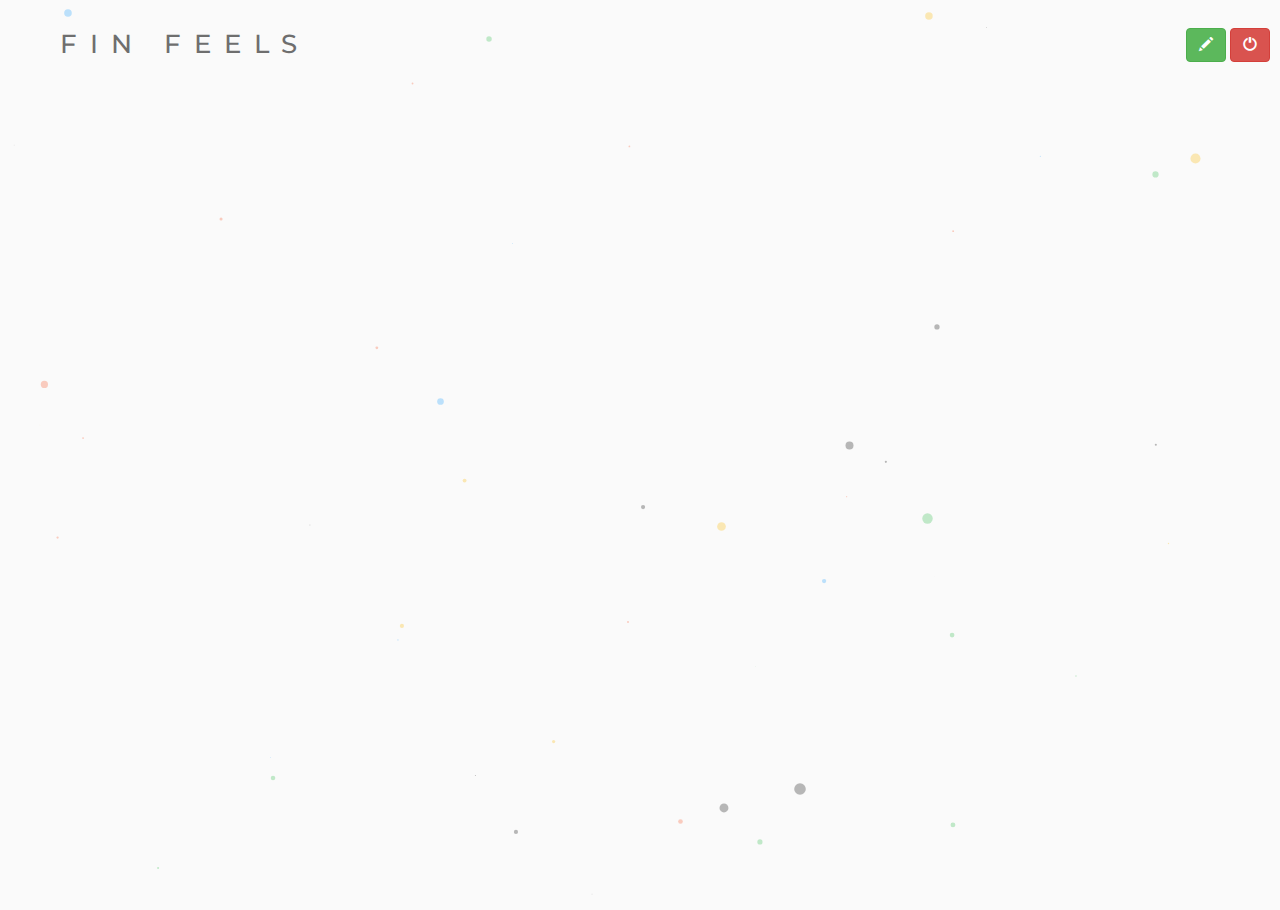
<file: index.html>
<!DOCTYPE html>
<html lang="en">

<head>
	<meta charset="utf-8">
	<meta name="viewport" content="width=device-width, initial-scale=1.0, maximum-scale=1.0, user-scalable=0">
	<link href="https://fonts.googleapis.com/css?family=Montserrat" rel="stylesheet">
	<link href="https://fonts.googleapis.com/css?family=Abril+Fatface" rel="stylesheet">
	<link rel="stylesheet" href="https://maxcdn.bootstrapcdn.com/bootstrap/3.3.7/css/bootstrap.min.css">
	<script src="https://ajax.googleapis.com/ajax/libs/jquery/3.3.1/jquery.min.js"></script>
	<script src="https://maxcdn.bootstrapcdn.com/bootstrap/3.3.7/js/bootstrap.min.js"></script>
	<link rel="stylesheet" href="css/index.css">
	<title>Fin Feels</title>
</head>

<body>
	<div id="main">
		<div id="title">
			<div id="edit">
			  <a href="swatch.html" class="btn btn-success btn-sml">
			    <span class="glyphicon glyphicon-pencil"></span> 
			  </a>
			  <a href="index.html" class="btn btn-danger btn-sml">
			    <span class="glyphicon glyphicon-off"></span> 
			  </a>
			</div>
			<div id="heading">
				<h1>FIN FEELS</h1>
			</div>
		</div>
		<div id="profiles"></div>
	</div>
	<!--<div id="footer"></div>-->
</body>

<script src="js/ball.js"></script>
<script src="js/index.js"></script>
<script src="js/db.js"></script>

</html>
</file>
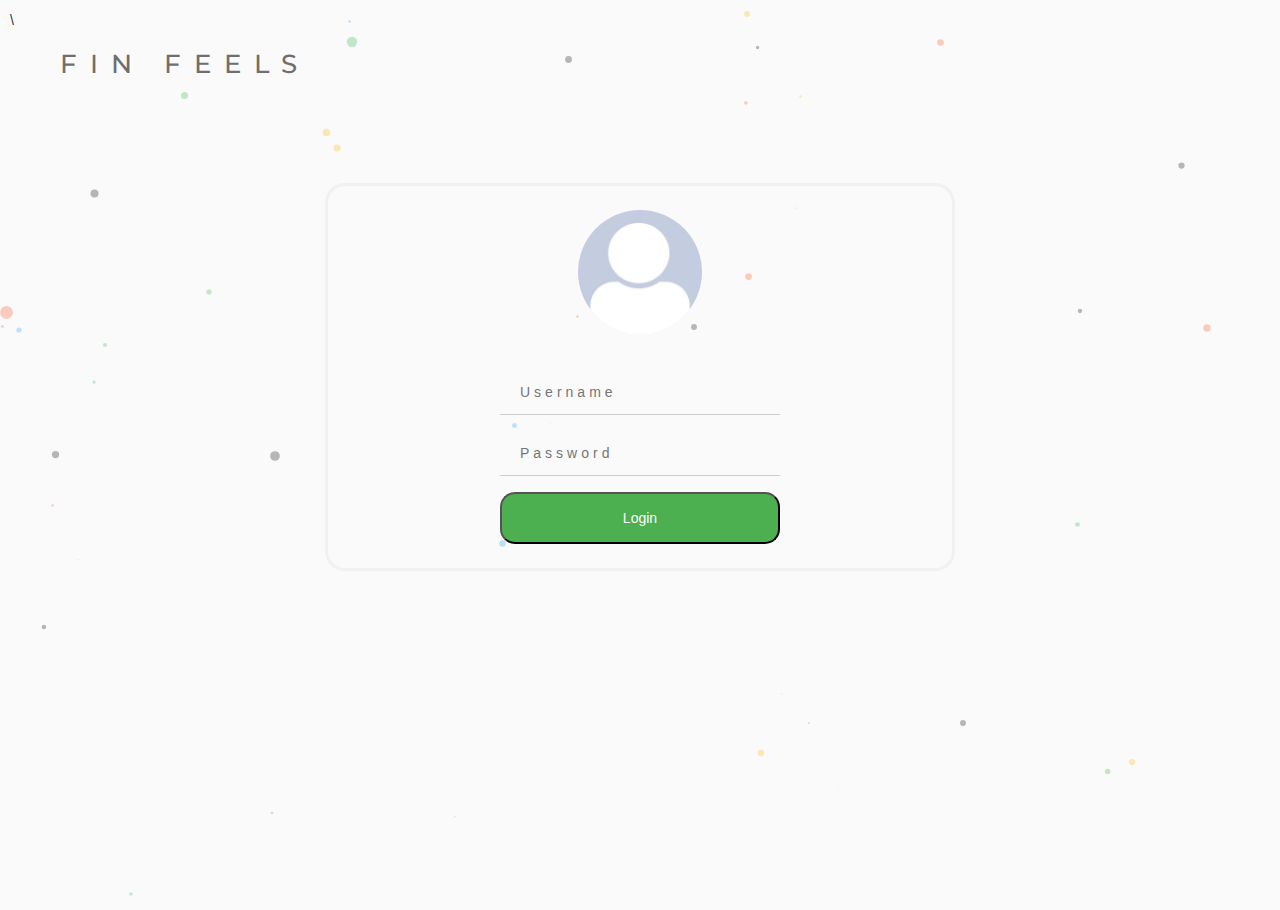
<file: ff.html>
<!DOCTYPE html>
<html lang="en">

<head>
	<meta charset="utf-8">
	<meta name="viewport" content="width=device-width, initial-scale=1.0, maximum-scale=1.0, user-scalable=0">
	<meta http-equiv="refresh" content="1;preload.html" />
	<link href="https://fonts.googleapis.com/css?family=Montserrat" rel="stylesheet">
	<link href="https://fonts.googleapis.com/css?family=Abril+Fatface" rel="stylesheet">
	<link rel="stylesheet" href="https://maxcdn.bootstrapcdn.com/bootstrap/3.3.7/css/bootstrap.min.css">
	<script src="https://ajax.googleapis.com/ajax/libs/jquery/3.3.1/jquery.min.js"></script>
	<script src="https://maxcdn.bootstrapcdn.com/bootstrap/3.3.7/js/bootstrap.min.js"></script>
	<link rel="stylesheet" href="css/preload.css">
	<title>Fin Feels</title>
</head>

<body>
	<div id="main">
		<div id="title">
			<div id="heading">
				\<h1>FIN FEELS</h1>
			</div>
			<div id="profiles">
				<form onsubmit="return checkLogin()" action="index.html">
					<div class="imgcontainer">
				    	<img src="images/avatar.jpeg" alt="Avatar" class="avatar">
				  	</div>
				  	<div class="container">
				    	<input id="username" type="text" placeholder="Username" name="name" required>
				    	<input id="password" type="password" placeholder="Password" required>
				    	<button type="submit">Login</button>
				  	</div>
				</form>
			</div>
		</div>
	</div>
</body>

<script src="js/ball.js"></script>
<script src="js/db.js"></script>
<script src="js/preload.js"></script>

</html>
</file>
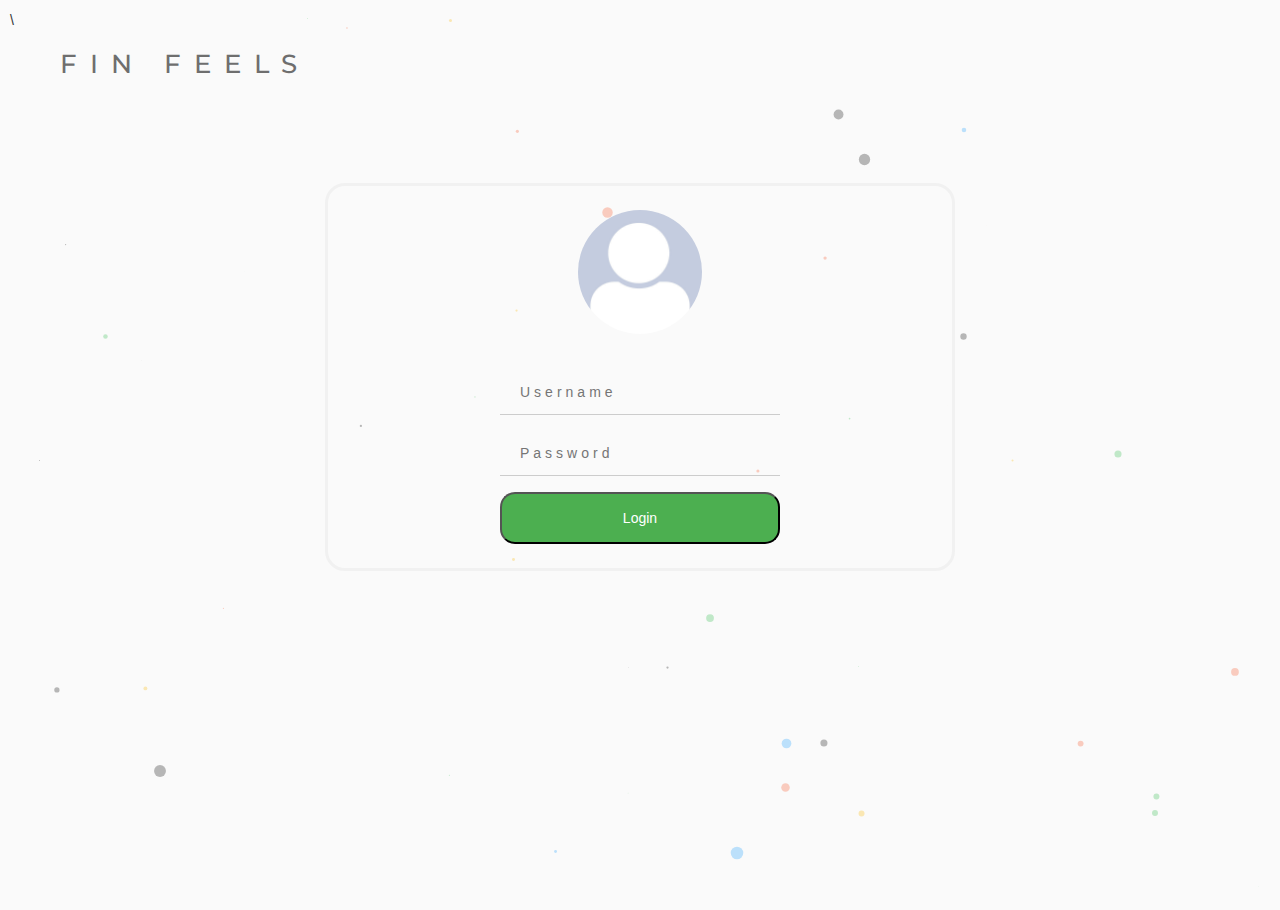
<file: preload.html>
<!DOCTYPE html>
<html lang="en">

<head>
	<meta charset="utf-8">
	<meta name="viewport" content="width=device-width, initial-scale=1.0, maximum-scale=1.0, user-scalable=0">
	<link href="https://fonts.googleapis.com/css?family=Montserrat" rel="stylesheet">
	<link href="https://fonts.googleapis.com/css?family=Abril+Fatface" rel="stylesheet">
	<link rel="stylesheet" href="https://maxcdn.bootstrapcdn.com/bootstrap/3.3.7/css/bootstrap.min.css">
	<script src="https://ajax.googleapis.com/ajax/libs/jquery/3.3.1/jquery.min.js"></script>
	<script src="https://maxcdn.bootstrapcdn.com/bootstrap/3.3.7/js/bootstrap.min.js"></script>
	<link rel="stylesheet" href="css/preload.css">
	<title>Fin Feels</title>
</head>

<body>
	<div id="main">
		<div id="title">
			<div id="heading">
				\<h1>FIN FEELS</h1>
			</div>
			<div id="profiles">
				<form onsubmit="return checkLogin()" action="index.html">
					<div class="imgcontainer">
				    	<img src="images/avatar.jpeg" alt="Avatar" class="avatar">
				  	</div>
				  	<div class="container">
				    	<input id="username" type="text" placeholder="Username" name="name" required>
				    	<input id="password" type="password" placeholder="Password" required>
				    	<button type="submit">Login</button>
				  	</div>
				</form>
			</div>
		</div>
	</div>
</body>

<script src="js/ball.js"></script>
<script src="js/preload.js"></script>

</html>
</file>
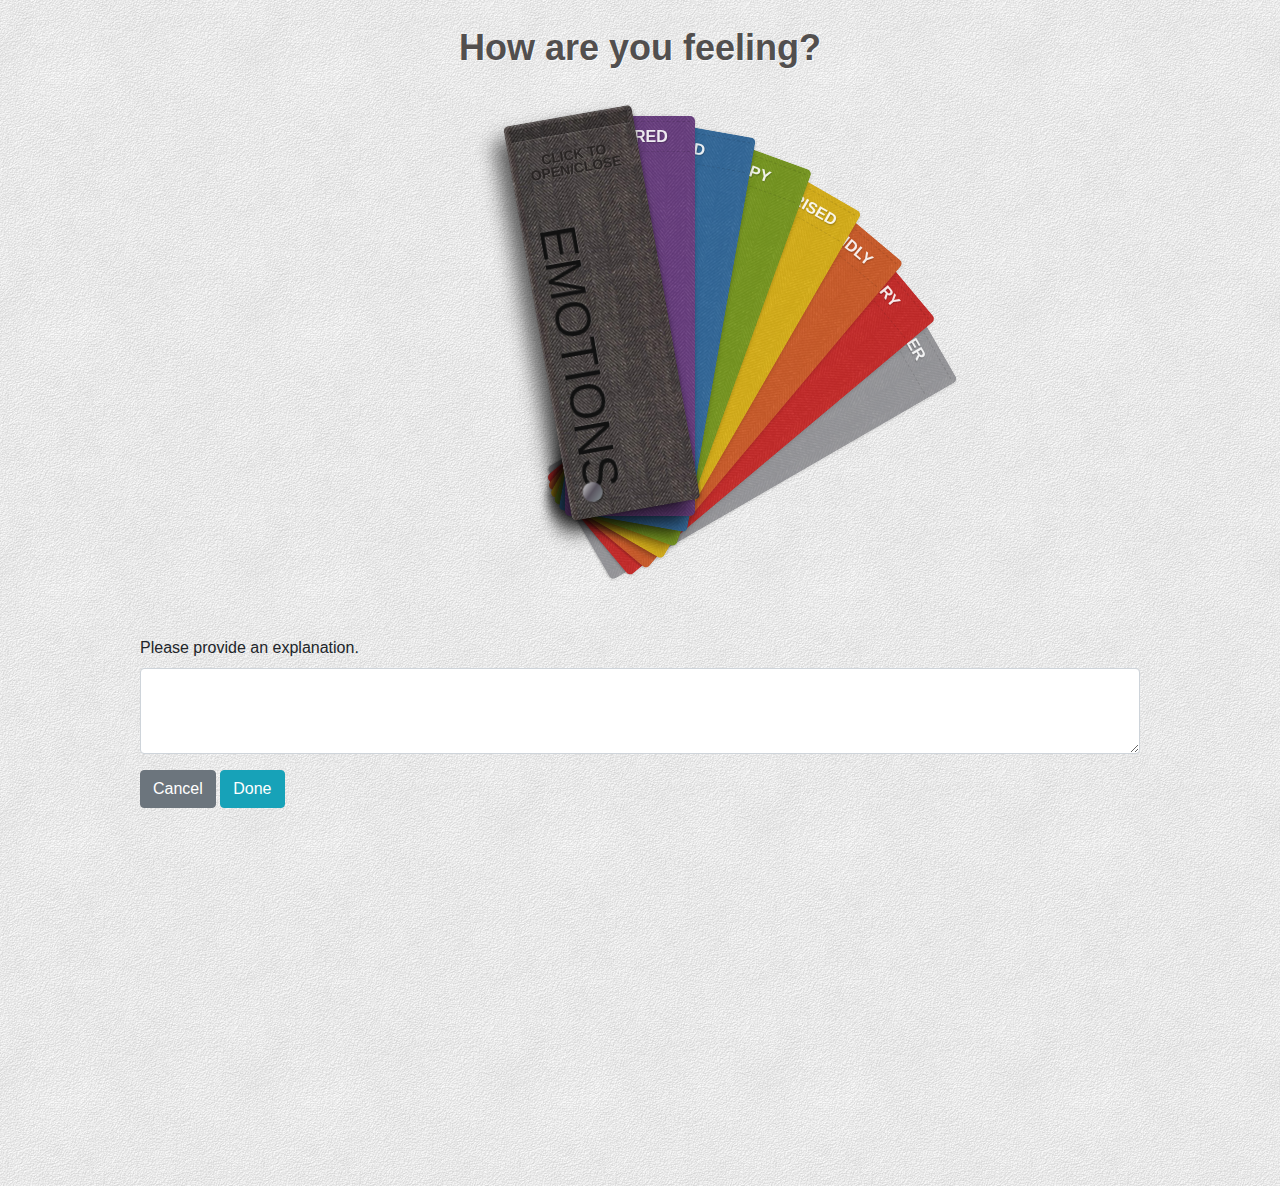
<file: swatch.html>
<!DOCTYPE html>
<html lang="en">
    <head>
		<meta charset="UTF-8" />
        <meta http-equiv="X-UA-Compatible" content="IE=edge,chrome=1"> 
        <title>Emotion Editor</title>
        <meta name="viewport" content="width=device-width, initial-scale=1.0"> 
        <meta name="keywords" content="swatch book, css3, jquery, animated, rotation, transition, folding fan" />
        <meta name="author" content="Codrops" />
        <link rel="stylesheet" type="text/css" href="css/demo.css" />
        <link rel="stylesheet" type="text/css" href="css/style2.css" />
        <link rel="stylesheet" type="text/css" href="css/swatch.css" />
		<link href='http://fonts.googleapis.com/css?family=Open+Sans+Condensed:700,300,300italic' rel='stylesheet' type='text/css'>
		<link rel="stylesheet" href="https://maxcdn.bootstrapcdn.com/bootstrap/4.0.0/css/bootstrap.min.css" integrity="sha384-Gn5384xqQ1aoWXA+058RXPxPg6fy4IWvTNh0E263XmFcJlSAwiGgFAW/dAiS6JXm" crossorigin="anonymous">

		<script type="text/javascript" src="js/modernizr.custom.79639.js"></script> 
		

		<!--[if lte IE 8]><style>.main{display:none;} .support-note .note-ie{display:block;}</style><![endif]-->
    </head>
    <body>
        <div class="container">
			<header>
				<h1><span>How are you feeling?</span></h1>
				
				
				<div class="support-note"><!-- let's check browser support with modernizr -->
					<!--span class="no-cssanimations">CSS animations are not supported in your browser</span-->
					<span class="no-csstransforms">CSS transforms are not supported in your browser</span>
					<!--span class="no-csstransforms3d">CSS 3D transforms are not supported in your browser</span-->
					<span class="no-csstransitions">CSS transitions are not supported in your browser</span>
					<span class="note-ie">Sorry, only modern browsers.</span>
				</div>
				
			</header>
			
			<section class="main">
			
				<div id="sb-container" class="sb-container">
					<div id="other" onClick="setEmotion(this.id);">
						<h3><span>Other</span></h3>
					</div>
					<div id="angry" onClick="setEmotion(this.id);">
						<h3><span>Angry</span></h3>
					</div>
					<div id="friendly" onClick="setEmotion(this.id);">
						<h3><span>Friendly</span></h3>
					</div>
					<div id="surprised" onClick="setEmotion(this.id);">
						<h3><span>Surprised</span></h3>
					</div>	
					<div id="happy" onClick="setEmotion(this.id);">
						<h3><span>Happy</span></h3>
					</div>
					<div id="sad" onClick="setEmotion(this.id);">
						<h3><span>Sad</span></h3>											
					</div>
					<div id="inspired" onClick="setEmotion(this.id);">
						<h3><span>Inspired</span></h3>											
					</div>
					<div>
						<h3><span></span></h3>
						<span class="sb-toggle">Click to open/close</span>
						<h5><span>Emotions</span></h5>											
					</div>
				</div><!-- sb-container -->
	
			</section>
			<section class="main">
				<form onsubmit="return update()" action="index.html">
					  <div class="form-group">
					    <label for="exampleFormControlTextarea1">Please provide an explanation.</label>
					    <textarea required="required" class="form-control" id="exampleFormControlTextarea1" rows="3"></textarea>
					  </div>
					   <a class="btn btn-secondary" href="index.html" role="button">Cancel</a>
					   <input class="btn btn-info" type="submit" value="Done">
				</form>
			</section>

        </div>
        <script type="text/javascript" src="js/swatchnobs.js"></script>
        <script type="text/javascript" src="http://ajax.googleapis.com/ajax/libs/jquery/1.8.3/jquery.min.js"></script>
		<script type="text/javascript" src="js/jquery.swatchbook.js"></script>
		<script type="text/javascript">
			$(function() {
			
				$( '#sb-container' ).swatchbook( {
					// number of degrees that is between each item
					angleInc : -10,
					// amount in degrees for the opened item's next sibling
					proximity : -45,
					neighbor : -4,
					// index of the element that when clicked, triggers the open/close function
					// by default there is no such element
					closeIdx : 11
				} );
			
			});
		</script>

    </body>
</html>
</file>
<file: css/index.css>
/* index.css */



/* ----- Overall Section ----- */
html {
	height:100%;
}

body {
	height:100%;
  	margin:0;
  	padding:0;
  	background: #FAFAFA;
}

#main {
	height: 100%;
	margin: 10px;
}


/* ----- Header Section----- */
#title {
	width: 100%;
	height: 10%;
	display; table;
}

#heading {
	display: table-cell;
}

#heading h1 {
	margin-left: 50px;
	text-align: center;
	font-family: 'Montserrat';
	font-size: 2vmax;
	letter-spacing: 1vw;
	opacity: .7;
}

#edit {
	display: table-cell;
	float: right;
	padding-top: 17.5px;
}



/* ----- Background Balls Section ----- */
.ball {
  	position: absolute;
  	border-radius: 100%;
  	opacity: 0.3;
  	z-index: -1;
}



/* ----- ScrollBar Section ----- */
::-webkit-scrollbar {
    width: 0px;  /* remove scrollbar space */
}



/* ----- ScrollBar Section ----- */
#profiles {
	width: 90vw;
	max-height: 80%;
	margin: auto;
	margin-bottom: 0;
	text-align: center;
	overflow: scroll;
	overflow-x: hidden;
	background: none;
}

.profile {
	display: inline-block;
	margin: 40px;
}

.profile span {
	display: block;
	margin-top: 15%;
	font-family: Montserrat;
	font-size: 16px;
	letter-spacing: 1px;
}

.bubble:hover {
	cursor: pointer;
	opacity: 0.9;
}

.bubble:focus {
	outline:0;
}

.bubble {
	border-radius: 50%;
	background-position: center;
	background-size: cover;
	display: inline-block;
	width: 215px;
	height: 215px;
}

.bubble-inspired {
	box-shadow: 0 0 0 3px white, 
                0 0 0 6px white, 
                0 0 0 14px #764394;
}

.bubble-sad {
	box-shadow: 0 0 0 3px white, 
                0 0 0 6px white, 
                0 0 0 14px #3277b5;
}

.bubble-happy {
	box-shadow: 0 0 0 3px white, 
                0 0 0 6px white, 
                0 0 0 14px #87b11d;
}

.bubble-surprised {
	box-shadow: 0 0 0 3px white, 
                0 0 0 6px white, 
                0 0 0 14px #ffcf14;
}

.bubble-friendly {
	box-shadow: 0 0 0 3px white, 
                0 0 0 6px white, 
                0 0 0 14px #f16729;
}

.bubble-angry {
	box-shadow: 0 0 0 3px white, 
                0 0 0 6px white, 
                0 0 0 14px #ea2a29;
}

.bubble-other {
	box-shadow: 0 0 0 3px white, 
                0 0 0 6px white, 
                0 0 0 14px #b0b2b7;
}



/* ----- Pop Button Section----- */
/* ----- CSS Code by Ian Lunn----- */
.hvr-grow {
  display: inline-block;
  vertical-align: middle;
  -webkit-transform: perspective(1px) translateZ(0);
  transform: perspective(1px) translateZ(0);
  -webkit-transition-duration: 0.3s;
  transition-duration: 0.3s;
  -webkit-transition-property: transform;
  transition-property: transform;
}
.hvr-grow:hover, .hvr-grow:focus, .hvr-grow:active {
  -webkit-transform: scale(1.1);
  transform: scale(1.1);
}
</file>
<file: css/preload.css>
/* preload.css */



/* ----- Overall Section ----- */
html {
	height:100%;
}

body {
	height:100%;
  	margin:0;
  	padding:0;
  	background: #FAFAFA;
}

#main {
	height: 100%;
	margin: 10px;
}


/* ----- Header Section----- */
#title {
	width: 100%;
	height: 10%;
	display; table;
}

#heading {
	display: table-cell;
}

#heading h1 {
	margin-left: 50px;
	text-align: center;
	font-family: 'Montserrat';
	font-size: 2vmax;
	letter-spacing: 1vw;
	opacity: .7;
}

#edit {
	display: table-cell;
	float: right;
	padding-top: 17.5px;
}



/* ----- Background Balls Section ----- */
.ball {
  	position: absolute;
  	border-radius: 100%;
  	opacity: 0.3;
  	z-index: -1;
}


/* ----- Login Section ----- */
#profiles {
	margin-top: 7.5%;
}

form {
	border: 3px solid #f1f1f1;
	width: 50%;
	margin: 0 auto;
	border-radius: 20px;
}

.imgcontainer {
    text-align: center;
    margin: 24px 0 12px 0;
}

img.avatar {
    width: 20%;
    border-radius: 50%;
}

.container {
    padding: 16px;
    width: 50%;
}

input[type=text], input[type=password] {
    width: 100%;
    padding: 12px 20px;
    margin: 8px 0;
    display: inline-block;
    border: 0;
    border-bottom: 1px solid #ccc;
    outline: 0;
    background: none;
    letter-spacing: 4px;
}

input:focus {
	border-bottom: 1px solid #89C4F4;
}

input::placeholder {
	letter-spacing: 4px;
}

button {
    background-color: #4CAF50;
    color: white;
    padding: 14px 20px;
    margin: 8px 0;
    border-radius: 15px;
    cursor: pointer;
    width: 100%;
}

button:focus {
	outline: none;
}

button:hover {
    opacity: 0.8;
}

span.psw {
    float: right;
    padding-top: 16px;
}

/* Change styles for span and cancel button on extra small screens */
@media screen and (max-width: 300px) {
	span.psw {
       display: block;
       float: none;
    }
}
</style
</file>
<file: css/demo.css>
@font-face {
  font-family: 'icons';
  src: url("font/icons.eot");
  src: url(".font/icons.eot?#iefix") format('embedded-opentype'), url("font/icons.woff") format('woff'), url("font/icons.ttf") format('truetype'), url("font/icons.svg#icons") format('svg');
  font-weight: normal;
  font-style: normal;
}

*,
*:after,
*:before {
	-webkit-box-sizing: border-box;
	-moz-box-sizing: border-box;
	box-sizing: border-box;
	padding: 0;
	margin: 0;
}

/* Clearfix hack by Nicolas Gallagher: http://nicolasgallagher.com/micro-clearfix-hack/ */
.clearfix:before,
.clearfix:after {
    content: " "; /* 1 */
    display: table; /* 2 */
}

.clearfix:after {
    clear: both;
}

.clearfix {
    *zoom: 1;
}

body{
	font-family: 'Open Sans Condensed','Arial Narrow', serif;
	background: #ddd url(../images/egg_shell.jpg) repeat top left;
	font-weight: 400;
	font-size: 15px;
	color: #333;
	overflow: scroll;
	overflow-x: hidden;
}
a{
	color: #555;
	text-decoration: none;
}
.container{
	width: 100%;
	position: relative;
}
.clr{
	clear: both;
	padding: 0;
	height: 0;
	margin: 0;
}
.main{
	width: 1000px;
	height: 550px;
	overflow: hidden;
	margin: 0 auto;
	position: relative;
}
.container > header{
	margin: 10px;
	padding: 20px 10px 10px 10px;
	position: relative;
	display: block;
	text-shadow: 1px 1px 1px rgba(0,0,0,0.2);
    text-align: center;
}
.container > header h1{
	font-size: 36px;
	line-height: 36px;
	margin: 0;
	position: relative;
	font-weight: 300;
	color: #524f4e;
	text-shadow: 1px 1px 1px rgba(255,255,255,0.7);
}
.container > header h1 span{
	font-weight: 700;
}
.container > header h2{
	font-size: 14px;
	font-weight: 300;
	margin: 0;
	padding: 15px 0 5px 0;
	color: #888;
	font-family: Cambria, Georgia, serif;
	font-style: italic;
	text-shadow: 1px 1px 1px rgba(255,255,255,0.9);
}
/* Header Style */
.codrops-top{
	line-height: 24px;
	font-size: 11px;
	background: #fff;
	background: rgba(255, 255, 255, 0.6);
	text-transform: uppercase;
	z-index: 9999;
	position: relative;
	font-family: Cambria, Georgia, serif;
	box-shadow: 1px 0px 2px rgba(0,0,0,0.2);
}
.codrops-top a{
	padding: 0px 10px;
	letter-spacing: 1px;
	color: #333;
	display: inline-block;
}
.codrops-top a:hover{
	background: rgba(255,255,255,0.3);
}
.codrops-top span.right{
	float: right;
}
.codrops-top span.right a{
	float: left;
	display: block;
}
/* Demo Buttons Style */
.codrops-demos{
    text-align:center;
	display: block;
	line-height: 30px;
	padding: 5px 0px;
}
.codrops-demos a{
    display: inline-block;
	margin: 0px 4px;
	padding: 0px 6px;
	color: #aaa;
	line-height: 20px;	
	font-size: 13px;
	text-shadow: 1px 1px 1px #fff;
	border: 1px solid #fff;
	background: #ffffff; /* Old browsers */
	background: -moz-linear-gradient(top, #ffffff 0%, #f6f6f6 47%, #ededed 100%); /* FF3.6+ */
	background: -webkit-gradient(linear, left top, left bottom, color-stop(0%,#ffffff), color-stop(47%,#f6f6f6), color-stop(100%,#ededed)); /* Chrome,Safari4+ */
	background: -webkit-linear-gradient(top, #ffffff 0%,#f6f6f6 47%,#ededed 100%); /* Chrome10+,Safari5.1+ */
	background: -o-linear-gradient(top, #ffffff 0%,#f6f6f6 47%,#ededed 100%); /* Opera 11.10+ */
	background: -ms-linear-gradient(top, #ffffff 0%,#f6f6f6 47%,#ededed 100%); /* IE10+ */
	background: linear-gradient(top, #ffffff 0%,#f6f6f6 47%,#ededed 100%); /* W3C */
	filter: progid:DXImageTransform.Microsoft.gradient( startColorstr='#ffffff', endColorstr='#ededed',GradientType=0 ); /* IE6-9 */
	box-shadow: 0 1px 1px rgba(0, 0, 0, 0.1);
}
.codrops-demos a:hover{
	color: #333;
	background: #fff;
}
.codrops-demos a:active{
	background: #fff;
}
.codrops-demos a.current-demo,
.codrops-demos a.current-demo:hover{
	background: #f0f0f0;
	border-color: #d9d9d9;
	color: #aaa;
	box-shadow: 0 1px 1px rgba(255,255,255,0.7);
	filter: progid:DXImageTransform.Microsoft.gradient( startColorstr='#f6f6f6', endColorstr='#f6f6f6',GradientType=0 ); /* IE6-9 */
}
.support-note span{
	color: #ac375d;
	font-size: 16px;
	display: none;
	font-weight: bold;
	text-align: center;
	padding: 5px 0;
}
.no-cssanimations .support-note span.no-cssanimations,
.no-csstransforms .support-note span.no-csstransforms,
.no-csstransforms3d .support-note span.no-csstransforms3d,
.no-csstransitions .support-note span.no-csstransitions{
	display: block;
}
</file>
<file: css/style2.css>
.sb-container {
	position: relative;
	width: 150px;
	height: 400px;
	margin: 30px auto 0 auto;
}

.sb-container div {
    position: absolute;
	top: 0;
	left: 0; 
	width: 130px;
	background: #fff;
	height: 400px;
	border-radius: 5px;
	box-shadow: 1px 1px 3px rgba(0,0,0,0.1);
	cursor: pointer;
	text-align: center;
	background-image: url(../images/fabric.png);
	-webkit-transform-origin: 25% 90%;
	-moz-transform-origin: 25% 90%;
	-o-transform-origin: 25% 90%;
	-ms-transform-origin: 25% 90%;
	transform-origin: 25% 90%;
	
	-webkit-backface-visibility: hidden;
	-moz-backface-visibility: hidden;
	-ms-backface-visibility: hidden;
	-o-backface-visibility: hidden;
	backface-visibility: hidden;
	
	-webkit-tap-highlight-color: rgba(0,0,0,0);
}

.sb-container div:nth-child(1){
	background-color: #b0b2b7;
	box-shadow: 1px 1px 3px rgba(0,0,0,0.1), -1px 1px 1px rgba(0,0,0,0.1);
}

.sb-container div:nth-child(2){
	background-color: #ea2a29;
	box-shadow: 1px 1px 3px rgba(0,0,0,0.1), -1px 1px 1px rgba(0,0,0,0.1);
}

.sb-container div:nth-child(3){
	background-color: #f16729;
	box-shadow: 1px 1px 3px rgba(0,0,0,0.1), -2px 2px 1px rgba(0,0,0,0.1);
}

.sb-container div:nth-child(4){
	background-color: #ffcf14;
	box-shadow: 1px 1px 3px rgba(0,0,0,0.1), -4px 4px 4px rgba(0,0,0,0.2);
}

.sb-container div:nth-child(5){
	background-color: #87b11d;
	box-shadow: 1px 1px 3px rgba(0,0,0,0.1), -6px 6px 8px rgba(0,0,0,0.3);
}

.sb-container div:nth-child(6){
	background-color: #3277b5;
	box-shadow: 1px 1px 3px rgba(0,0,0,0.1), -8px 8px 12px rgba(0,0,0,0.4);
}

.sb-container div:nth-child(7){
	background-color: #764394;
	box-shadow: 1px 1px 3px rgba(0,0,0,0.1), -10px 10px 16px rgba(0,0,0,0.4);
}


.sb-container div:last-child{
	background: #645b5c url(../images/cover.jpg) repeat center center;
	box-shadow: 
		1px 1px 3px rgba(0,0,0,0.2),
		-12px 12px 20px rgba(0,0,0,0.6),
		inset 2px 2px 0 rgba(255, 255, 255, 0.1);
}

.sb-container div:last-child:after{
	content: '';
	position: absolute;
	bottom: 15px;
	left: 15px;
	width: 20px;
	height: 20px;
	border-radius: 50%;
	background: #dddddd;
	background: -moz-linear-gradient(-45deg, #dddddd 0%, #58535e 48%, #889396 100%);
	background: -webkit-gradient(linear, left top, right bottom, color-stop(0%,#dddddd), color-stop(48%,#58535e), color-stop(100%,#889396));
	background: -webkit-linear-gradient(-45deg, #dddddd 0%,#58535e 48%,#889396 100%);
	background: -o-linear-gradient(-45deg, #dddddd 0%,#58535e 48%,#889396 100%);
	background: -ms-linear-gradient(-45deg, #dddddd 0%,#58535e 48%,#889396 100%);
	background: linear-gradient(135deg, #dddddd 0%,#58535e 48%,#889396 100%);
	filter: progid:DXImageTransform.Microsoft.gradient( startColorstr='#dddddd', endColorstr='#889396',GradientType=1 );
	box-shadow: -1px -1px 1px rgba(255,255,255,0.1), 1px 1px 1px rgba(0,0,0,0.5);
}

.sb-container div h3{
	color: rgba(255,255,255,0.9);
	text-shadow: 1px 1px 1px rgba(0,0,0,0.2);
	font-weight: 700;
	font-size: 16px;
	text-transform: uppercase;
	border-top: 1px dashed rgba(0,0,0,0.1);
	border-bottom: 1px dashed rgba(0,0,0,0.1);
	margin: 5px;
	padding: 5px;
	-webkit-touch-callout: none;
	-webkit-user-select: none;
	-khtml-user-select: none;
	-moz-user-select: none;
	-ms-user-select: none;
	user-select: none;
}

.sb-container div:last-child h3{
	background: rgba(0,0,0,0.2);
	box-shadow: 0 1px 1px rgba(255,255,255,0.1);
}

.sb-container div:last-child h5{
	font-size: 50px;
	white-space: nowrap;
	text-align: left;
	margin: 0;
	padding: 0;
	position: absolute;
	line-height: 50px;
	top: 0px;
	left: 0px;
	color: #111;
	text-shadow: -1px -1px 1px rgba(255,255,255,0.1);
	text-transform: uppercase;
	
	-webkit-transform: rotate(90deg) translateX(40%) translateY(-60px);
	-moz-transform: rotate(90deg) translateX(40%) translateY(-60px);
	-o-transform: rotate(90deg) translateX(40%) translateY(-60px);
	-ms-transform: rotate(90deg) translateX(40%) translateY(-60px);
	transform: rotate(90deg) translateX(40%) translateY(-60px);
	
	-webkit-transform-origin: 0 0;
	-moz-transform-origin: 0 0;
	-o-transform-origin: 0 0;
	-ms-transform-origin: 0 0;
	transform-origin: 0 0;
	
	-webkit-touch-callout: none;
	-webkit-user-select: none;
	-khtml-user-select: none;
	-moz-user-select: none;
	-ms-user-select: none;
	user-select: none;
}

span.sb-toggle{
	padding: 5px;
	margin: 10px;
	display: block;
	color: #292524;
	font-size: 14px;
	font-weight: 700;
	text-transform: uppercase;
	line-height: 14px;
	text-shadow: 1px 1px 1px rgba(255,255,255,0.1);
	text-align: center;
}

span.sb-icon{
	display: block;
	height: 70px;
	width: 70px;
	margin: 20px auto;
	-webkit-touch-callout: none;
	-webkit-user-select: none;
	-khtml-user-select: none;
	-moz-user-select: none;
	-ms-user-select: none;
	user-select: none;
}
span.sb-icon:before {
	font-family: 'icons';
	font-style: normal;
	font-weight: normal;
	speak: none;
	display: block;
	text-decoration: inherit;
	text-align: center;
	text-shadow: 1px 1px 1px rgba(127, 127, 127, 0.3); 
	line-height: 64px;
	width: 100%;
	font-size: 60px;
	color: #000;
	text-shadow: 0 0 1px #000;
}

.icon-cog:before { content: '\35'; } /* '5' */
.icon-flight:before { content: '\37'; } /* '7' */
.icon-eye:before { content: '\34'; } /* '4' */
.icon-install:before { content: '\39'; } /* '9' */
.icon-bag:before { content: '\36'; } /* '6' */
.icon-globe:before { content: '\38'; } /* '8' */
.icon-picture:before { content: '\32'; } /* '2' */
.icon-video:before { content: '\30'; } /* '0' */
.icon-download:before { content: '\41'; } /* 'A' */
.icon-mobile:before { content: '\42'; } /* 'B' */
.icon-camera:before { content: '\33'; } /* '3' */
</file>
<file: css/swatch.css>
.sb-container {
	position: relative;
	width: 150px;
	height: 400px;
	margin: 30px auto 0 auto;
}

.sb-container div {
    position: absolute;
	top: 0;
	left: 0; 
	width: 130px;
	background: #fff;
	height: 400px;
	border-radius: 5px;
	box-shadow: 1px 1px 3px rgba(0,0,0,0.1);
	cursor: pointer;
	text-align: center;
	background-image: url(../images/fabric.png);
	-webkit-transform-origin: 25% 90%;
	-moz-transform-origin: 25% 90%;
	-o-transform-origin: 25% 90%;
	-ms-transform-origin: 25% 90%;
	transform-origin: 25% 90%;
	
	-webkit-backface-visibility: hidden;
	-moz-backface-visibility: hidden;
	-ms-backface-visibility: hidden;
	-o-backface-visibility: hidden;
	backface-visibility: hidden;
	
	-webkit-tap-highlight-color: rgba(0,0,0,0);
}

.sb-container div:nth-child(1){
	background-color: #b0b2b7;
	box-shadow: 1px 1px 3px rgba(0,0,0,0.1), -1px 1px 1px rgba(0,0,0,0.1);
}

.sb-container div:nth-child(2){
	background-color: #ea2a29;
	box-shadow: 1px 1px 3px rgba(0,0,0,0.1), -1px 1px 1px rgba(0,0,0,0.1);
}

.sb-container div:nth-child(3){
	background-color: #f16729;
	box-shadow: 1px 1px 3px rgba(0,0,0,0.1), -2px 2px 1px rgba(0,0,0,0.1);
}

.sb-container div:nth-child(4){
	background-color: #ffcf14;
	box-shadow: 1px 1px 3px rgba(0,0,0,0.1), -4px 4px 4px rgba(0,0,0,0.2);
}

.sb-container div:nth-child(5){
	background-color: #87b11d;
	box-shadow: 1px 1px 3px rgba(0,0,0,0.1), -6px 6px 8px rgba(0,0,0,0.3);
}

.sb-container div:nth-child(6){
	background-color: #3277b5;
	box-shadow: 1px 1px 3px rgba(0,0,0,0.1), -8px 8px 12px rgba(0,0,0,0.4);
}

.sb-container div:nth-child(7){
	background-color: #764394;
	box-shadow: 1px 1px 3px rgba(0,0,0,0.1), -10px 10px 16px rgba(0,0,0,0.4);
}


.sb-container div:last-child{
	background: #645b5c url(../images/cover.jpg) repeat center center;
	box-shadow: 
		1px 1px 3px rgba(0,0,0,0.2),
		-12px 12px 20px rgba(0,0,0,0.6),
		inset 2px 2px 0 rgba(255, 255, 255, 0.1);
}

.sb-container div:last-child:after{
	content: '';
	position: absolute;
	bottom: 15px;
	left: 15px;
	width: 20px;
	height: 20px;
	border-radius: 50%;
	background: #dddddd;
	background: -moz-linear-gradient(-45deg, #dddddd 0%, #58535e 48%, #889396 100%);
	background: -webkit-gradient(linear, left top, right bottom, color-stop(0%,#dddddd), color-stop(48%,#58535e), color-stop(100%,#889396));
	background: -webkit-linear-gradient(-45deg, #dddddd 0%,#58535e 48%,#889396 100%);
	background: -o-linear-gradient(-45deg, #dddddd 0%,#58535e 48%,#889396 100%);
	background: -ms-linear-gradient(-45deg, #dddddd 0%,#58535e 48%,#889396 100%);
	background: linear-gradient(135deg, #dddddd 0%,#58535e 48%,#889396 100%);
	filter: progid:DXImageTransform.Microsoft.gradient( startColorstr='#dddddd', endColorstr='#889396',GradientType=1 );
	box-shadow: -1px -1px 1px rgba(255,255,255,0.1), 1px 1px 1px rgba(0,0,0,0.5);
}

.sb-container div h3{
	color: rgba(255,255,255,0.9);
	text-shadow: 1px 1px 1px rgba(0,0,0,0.2);
	font-weight: 700;
	font-size: 16px;
	text-transform: uppercase;
	border-top: 1px dashed rgba(0,0,0,0.1);
	border-bottom: 1px dashed rgba(0,0,0,0.1);
	margin: 5px;
	padding: 5px;
	-webkit-touch-callout: none;
	-webkit-user-select: none;
	-khtml-user-select: none;
	-moz-user-select: none;
	-ms-user-select: none;
	user-select: none;
}

.sb-container div:last-child h3{
	background: rgba(0,0,0,0.2);
	box-shadow: 0 1px 1px rgba(255,255,255,0.1);
}

.sb-container div:last-child h5{
	font-size: 50px;
	white-space: nowrap;
	text-align: left;
	margin: 0;
	padding: 0;
	position: absolute;
	line-height: 50px;
	top: 0px;
	left: 0px;
	color: #111;
	text-shadow: -1px -1px 1px rgba(255,255,255,0.1);
	text-transform: uppercase;
	
	-webkit-transform: rotate(90deg) translateX(40%) translateY(-60px);
	-moz-transform: rotate(90deg) translateX(40%) translateY(-60px);
	-o-transform: rotate(90deg) translateX(40%) translateY(-60px);
	-ms-transform: rotate(90deg) translateX(40%) translateY(-60px);
	transform: rotate(90deg) translateX(40%) translateY(-60px);
	
	-webkit-transform-origin: 0 0;
	-moz-transform-origin: 0 0;
	-o-transform-origin: 0 0;
	-ms-transform-origin: 0 0;
	transform-origin: 0 0;
	
	-webkit-touch-callout: none;
	-webkit-user-select: none;
	-khtml-user-select: none;
	-moz-user-select: none;
	-ms-user-select: none;
	user-select: none;
}

span.sb-toggle{
	padding: 5px;
	margin: 10px;
	display: block;
	color: #292524;
	font-size: 14px;
	font-weight: 700;
	text-transform: uppercase;
	line-height: 14px;
	text-shadow: 1px 1px 1px rgba(255,255,255,0.1);
	text-align: center;
}

span.sb-icon{
	display: block;
	height: 70px;
	width: 70px;
	margin: 20px auto;
	-webkit-touch-callout: none;
	-webkit-user-select: none;
	-khtml-user-select: none;
	-moz-user-select: none;
	-ms-user-select: none;
	user-select: none;
}
span.sb-icon:before {
	font-family: 'icons';
	font-style: normal;
	font-weight: normal;
	speak: none;
	display: block;
	text-decoration: inherit;
	text-align: center;
	text-shadow: 1px 1px 1px rgba(127, 127, 127, 0.3); 
	line-height: 64px;
	width: 100%;
	font-size: 60px;
	color: #000;
	text-shadow: 0 0 1px #000;
}

.icon-cog:before { content: '\35'; } /* '5' */
.icon-flight:before { content: '\37'; } /* '7' */
.icon-eye:before { content: '\34'; } /* '4' */
.icon-install:before { content: '\39'; } /* '9' */
.icon-bag:before { content: '\36'; } /* '6' */
.icon-globe:before { content: '\38'; } /* '8' */
.icon-picture:before { content: '\32'; } /* '2' */
.icon-video:before { content: '\30'; } /* '0' */
.icon-download:before { content: '\41'; } /* 'A' */
.icon-mobile:before { content: '\42'; } /* 'B' */
.icon-camera:before { content: '\33'; } /* '3' */
</file>
